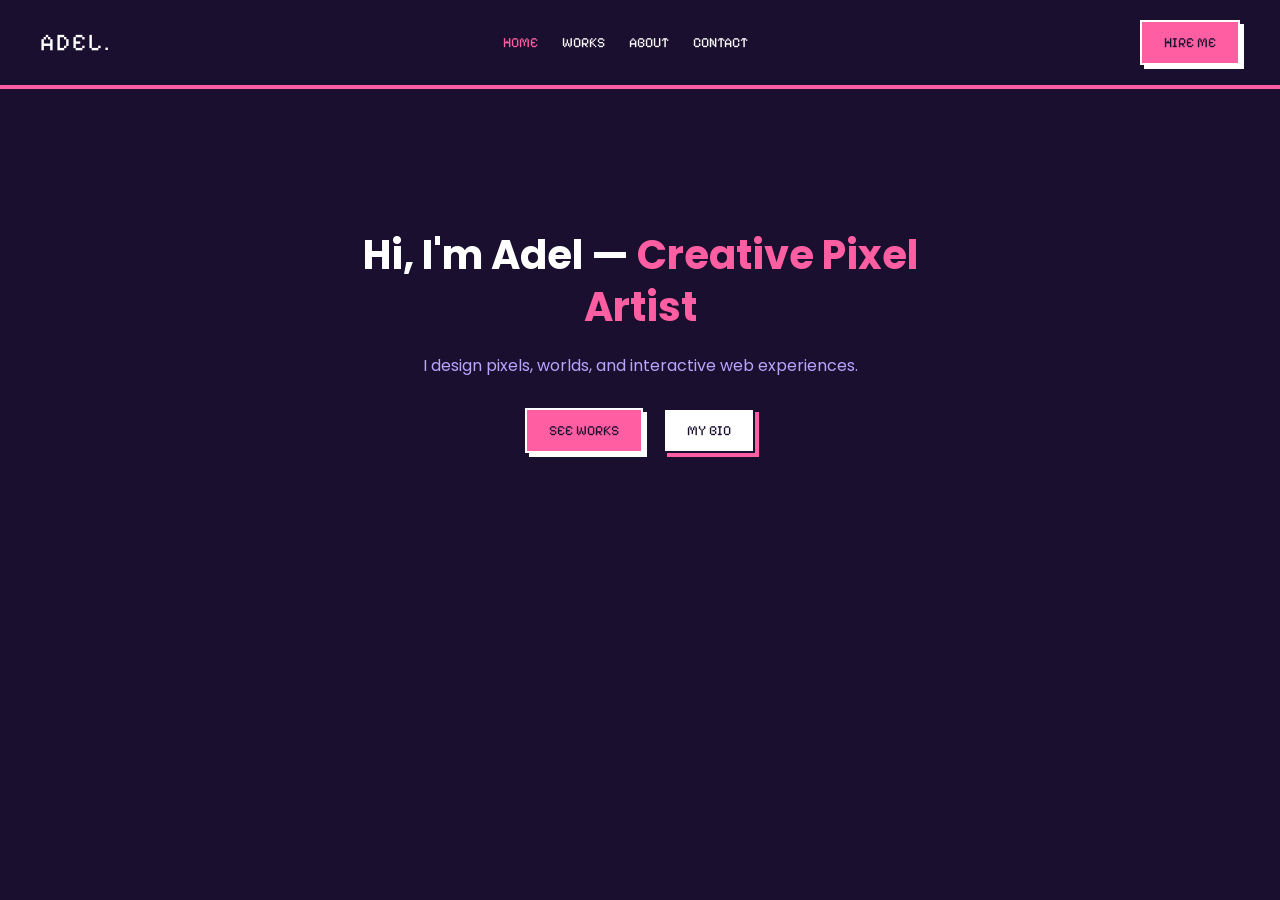
<file: index.html>
<!DOCTYPE html>
<html lang="id">
<head>
  <meta charset="UTF-8">
  <meta name="viewport" content="width=device-width, initial-scale=1.0">
  <title>Portofolio <3 </title>
  <link href="https://fonts.googleapis.com/css2?family=Pixelify+Sans&family=Poppins:wght@400;600;700&display=swap" rel="stylesheet">
  <link rel="stylesheet" href="style.css">
</head>
<body>
  <header class="navbar">
    <a href="index.html" class="logo">ADEL.</a>
    <nav class="menu">
      <a href="index.html" class="aktif">HOME</a>
      <a href="#works">WORKS</a>
      <a href="about.html">ABOUT</a>
      <a href="#contact">CONTACT</a>
    </nav>
    <a href="hire.html" class="btn btn-pink">HIRE ME</a>
  </header>

  <main class="hero">
    <h1>Hi, I'm Adel — <span class="pink">Creative Pixel Artist</span></h1>
    <p>I design pixels, worlds, and interactive web experiences.</p>
    <a href="github.com/AndiAshadelah" class="btn btn-pink">SEE WORKS</a>
    <a href="about.html" class="btn btn-putih">MY BIO</a>
  </main>

</body>
</html>
</file>
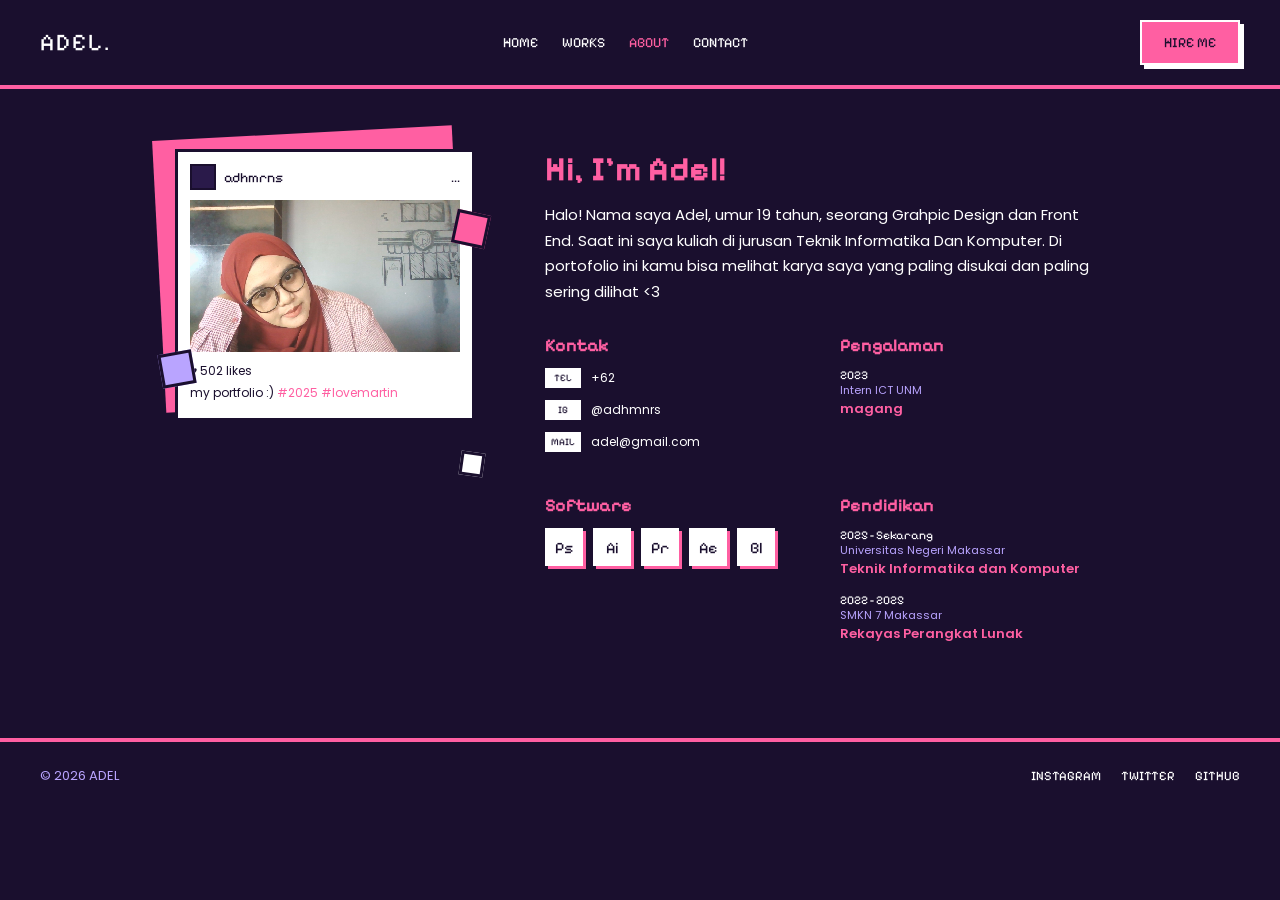
<file: about.html>
<!DOCTYPE html>
<html lang="id">
<head>
  <meta charset="UTF-8">
  <meta name="viewport" content="width=device-width, initial-scale=1.0">
  <title>About - Adel</title>
  <link href="https://fonts.googleapis.com/css2?family=Pixelify+Sans&family=Poppins:wght@400;600;700&display=swap" rel="stylesheet">
  <link rel="stylesheet" href="style.css">
</head>
<body>

  <header class="navbar">
    <a href="index.html" class="logo">ADEL.</a>
    <nav class="menu">
      <a href="index.html">HOME</a>
      <a href="#works">WORKS</a>
      <a href="about.html" class="aktif">ABOUT</a>
      <a href="#contact">CONTACT</a>
    </nav>
    <a href="hire.html" class="btn btn-pink">HIRE ME</a>
  </header>

  <main class="about">

    <div class="ig-wrap">
      <div class="ig-card">
        <div class="ig-atas">
          <span class="ig-avatar"></span>
          <span class="ig-nama"> adhmrns </span>
          <span class="ig-titik">...</span>
        </div>

        <img src="okesi.jpeg" alt="Foto Alya" class="ig-foto">

        <div class="ig-bawah">
          <p>♥ 502 likes</p>
          <p>my portfolio :) <span class="tag">#2025 #lovemartin</span></p>
        </div>

        <span class="stiker stiker-1"></span>
        <span class="stiker stiker-2"></span>
        <span class="stiker stiker-3"></span>
      </div>
    </div>

    <div class="about-teks">
      <h1 class="sapaan">Hi, I'm Adel!</h1>
      <p class="perkenalan">
        Halo! Nama saya Adel, umur 19 tahun, seorang Grahpic Design dan
        Front End. Saat ini saya kuliah di jurusan Teknik Informatika Dan Komputer.
         Di portofolio ini kamu bisa melihat karya saya yang
        paling disukai dan paling sering dilihat &lt;3
      </p>

      <div class="info-grid">

        <div>
          <h2 class="info-judul">Kontak</h2>
          <div class="kontak-baris"><span class="ikon">TEL</span> +62 </div>
          <div class="kontak-baris"><span class="ikon">IG</span> @adhmnrs</div>
          <div class="kontak-baris"><span class="ikon">MAIL</span> adel@gmail.com </div>
        </div>

        <div>
          <h2 class="info-judul">Pengalaman</h2>
          <div class="riwayat">
            <p class="tahun">2023</p>
            <p class="tempat">Intern ICT UNM</p>
            <p class="peran">magang</p>
          </div>
        </div>

        <div>
          <h2 class="info-judul">Software</h2>
          <div class="software">
            <span class="soft">Ps</span>
            <span class="soft">Ai</span>
            <span class="soft">Pr</span>
            <span class="soft">Ae</span>
            <span class="soft">Bl</span>
          </div>
        </div>

        <div>
          <h2 class="info-judul">Pendidikan</h2>
          <div class="riwayat">
            <p class="tahun">2025 - Sekarang</p>
            <p class="tempat">Universitas Negeri Makassar</p>
            <p class="peran">Teknik Informatika dan Komputer </p>
          </div>
          <div class="riwayat">
            <p class="tahun">2022 - 2025</p>
            <p class="tempat">SMKN 7 Makassar</p>
            <p class="peran">Rekayas Perangkat Lunak </p>
          </div>
        </div>

      </div>
    </div>

  </main>

  <footer class="footer">
    <p>© 2026 ADEL</p>
    <div class="sosial">
      <a href="instagram.com/adhmrns">INSTAGRAM</a>
      <a href="#">TWITTER</a>
      <a href="#">GITHUB</a>
    </div>
  </footer>

</body>
</html>
</file>
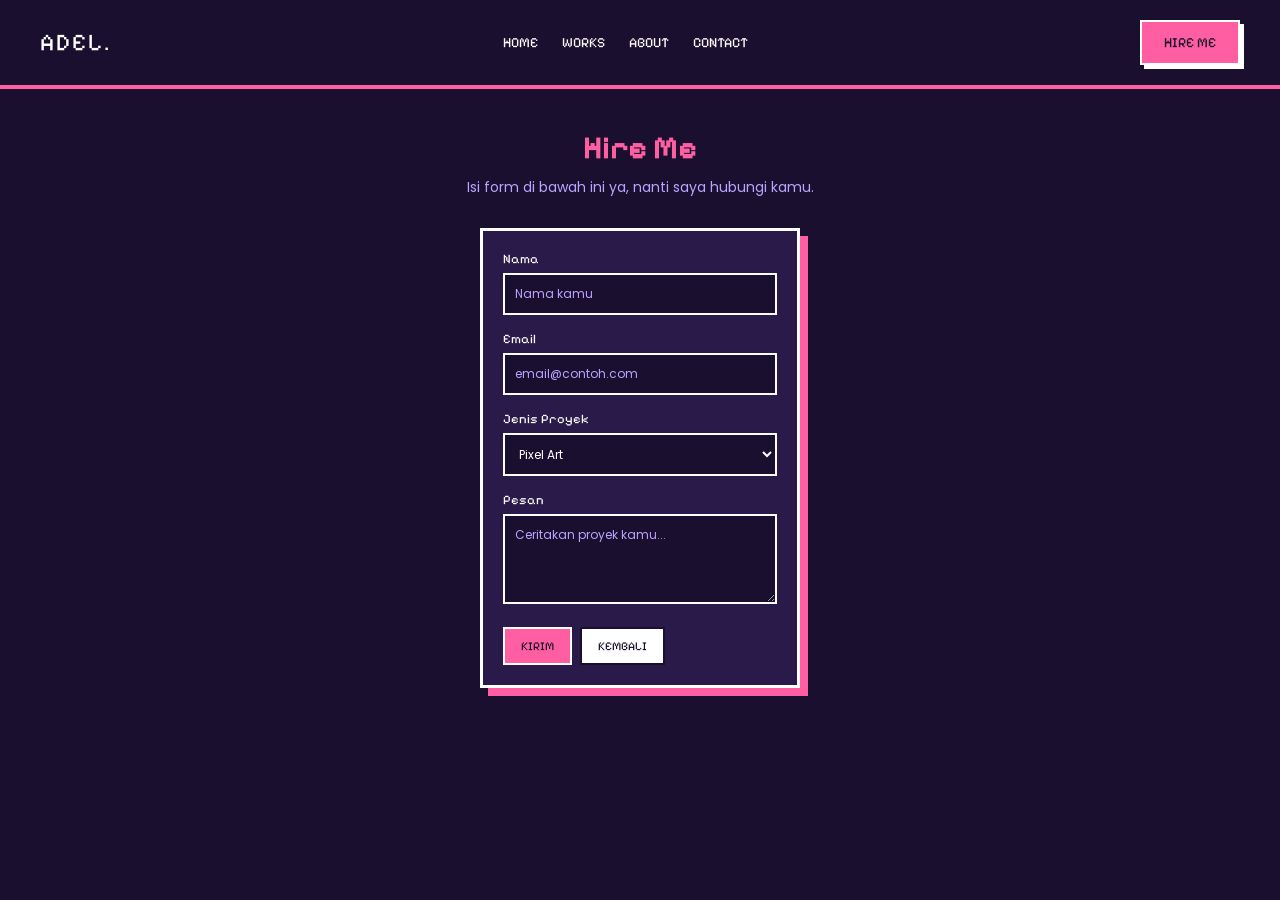
<file: hire.html>
<!DOCTYPE html>
<html lang="id">
<head>
  <meta charset="UTF-8">
  <meta name="viewport" content="width=device-width, initial-scale=1.0">
  <title>Hire Me - Alya</title>
  <link href="https://fonts.googleapis.com/css2?family=Pixelify+Sans&family=Poppins:wght@400;600;700&display=swap" rel="stylesheet">
  <link rel="stylesheet" href="style.css">
</head>
<body>
  <header class="navbar">
    <a href="index.html" class="logo">ADEL.</a>
    <nav class="menu">
      <a href="index.html">HOME</a>
      <a href="#works">WORKS</a>
      <a href="about.html">ABOUT</a>
      <a href="#contact">CONTACT</a>
    </nav>
    <a href="hire.html" class="btn btn-pink">HIRE ME</a>
  </header>
  <main class="form-wrapper">
    <h1 class="judul-form">Hire Me</h1>
    <p>Isi form di bawah ini ya, nanti saya hubungi kamu.</p>

    <form class="form-card">
      <label for="nama">Nama</label>
      <input type="text" id="nama" placeholder="Nama kamu">

      <label for="email">Email</label>
      <input type="email" id="email" placeholder="email@contoh.com">

      <label for="jenis">Jenis Proyek</label>
      <select id="jenis">
        <option>Pixel Art</option>
        <option>Game Asset</option>
        <option>Desain Web</option>
      </select>

      <label for="pesan">Pesan</label>
      <textarea id="pesan" placeholder="Ceritakan proyek kamu..."></textarea>

      <div class="tombol-form">
        <button type="submit" class="btn btn-pink">KIRIM</button>
        <a href="index.html" class="btn btn-putih">KEMBALI</a>
      </div>
    </form>
  </main>

</body>
</html>
</file>
<file: style.css>
* {
  margin: 0;
  padding: 0;
  box-sizing: border-box;
}

body {
  background-color: #1a0f2e;
  color: #ffffff;
  font-family: "Poppins", sans-serif;
  min-height: 100vh;
}

a {
  text-decoration: none;
  color: inherit;
}

.logo,
.menu a,
.btn,
label,
.judul-form {
  font-family: "Pixelify Sans", sans-serif;
}

.navbar {
  display: flex;
  justify-content: space-between;
  align-items: center;
  padding: 20px 40px;
  border-bottom: 4px solid #ff5fa2;
}

.logo {
  font-size: 24px;
  letter-spacing: 2px;
}

.menu {
  display: flex;
  gap: 24px;
}

.menu a {
  font-size: 14px;
}

.menu a.aktif {
  color: #ff5fa2;
}

.btn {
  display: inline-block;
  padding: 12px 22px;
  font-size: 14px;
  border: 2px solid #ffffff;
  cursor: pointer;
}

.btn-pink {
  background-color: #ff5fa2;
  color: #1a0f2e;
  box-shadow: 4px 4px 0 #ffffff;
}

.btn-putih {
  background-color: #ffffff;
  color: #1a0f2e;
  border-color: #1a0f2e;
  box-shadow: 4px 4px 0 #ff5fa2;
}

.btn:hover {
  transform: translate(2px, 2px);
  box-shadow: 2px 2px 0 #ffffff;
}

.btn-putih:hover {
  box-shadow: 2px 2px 0 #ff5fa2;
}

.hero {
  text-align: center;
  max-width: 700px;
  margin: 0 auto;
  padding: 140px 20px;
}

.hero h1 {
  font-size: 40px;
  line-height: 1.3;
}

.pink {
  color: #ff5fa2;
}

.hero p {
  color: #b9a4ff;
  margin: 20px 0 30px;
}

.hero .btn {
  margin: 0 8px;
}

.form-wrapper {
  text-align: center;
  padding: 40px 20px;
}

.judul-form {
  color: #ff5fa2;
  font-size: 32px;
}

.form-wrapper > p {
  color: #b9a4ff;
  font-size: 14px;
  margin: 10px 0 30px;
}

.form-card {
  background-color: #2a1a4a;
  border: 3px solid #ffffff;
  box-shadow: 8px 8px 0 #ff5fa2;
  max-width: 320px;
  margin: 0 auto;
  padding: 20px;
  text-align: left;
}

label {
  display: block;
  font-size: 13px;
  margin-bottom: 6px;
}

input,
select,
textarea {
  width: 100%;
  padding: 10px;
  margin-bottom: 16px;
  background-color: #1a0f2e;
  color: #ffffff;
  border: 2px solid #ffffff;
  font-family: "Poppins", sans-serif;
  font-size: 12px;
}

input::placeholder,
textarea::placeholder {
  color: #b9a4ff;
}

textarea {
  height: 90px;
  resize: vertical;
}

.tombol-form {
  display: flex;
  gap: 8px;
}

.tombol-form .btn {
  box-shadow: none;
  font-size: 12px;
  padding: 10px 16px;
}

.about {
  display: flex;
  justify-content: center;
  align-items: flex-start;
  gap: 70px;
  flex-wrap: wrap;
  max-width: 1000px;
  margin: 0 auto;
  padding: 60px 20px 20px;
}

.ig-wrap {
  position: relative;
  width: 300px;
}

.ig-wrap::before {
  content: "";
  position: absolute;
  top: -16px;
  left: -16px;
  right: 16px;
  bottom: 16px;
  background-color: #ff5fa2;
  transform: rotate(-3deg);
}

.ig-card {
  position: relative;
  background-color: #ffffff;
  color: #1a0f2e;
  border: 3px solid #1a0f2e;
  padding: 12px;
}

.ig-atas {
  display: flex;
  align-items: center;
  gap: 8px;
  margin-bottom: 10px;
  font-family: "Pixelify Sans", sans-serif;
  font-size: 14px;
}

.ig-avatar {
  width: 26px;
  height: 26px;
  background-color: #2a1a4a;
  border: 2px solid #1a0f2e;
}

.ig-titik {
  margin-left: auto;
}

.ig-foto {
  width: 100%;
  display: block;
  image-rendering: pixelated;
}

.ig-bawah {
  font-size: 12px;
  margin-top: 10px;
}

.ig-bawah p {
  margin-bottom: 4px;
}

.tag {
  color: #ff5fa2;
}

.stiker {
  position: absolute;
  width: 34px;
  height: 34px;
  border: 3px solid #1a0f2e;
}

.stiker-1 {
  background-color: #ff5fa2;
  top: 60px;
  right: -16px;
  transform: rotate(12deg);
}

.stiker-2 {
  background-color: #b9a4ff;
  top: 200px;
  left: -18px;
  transform: rotate(-10deg);
}

.stiker-3 {
  background-color: #ffffff;
  width: 24px;
  height: 24px;
  top: 300px;
  right: -12px;
  transform: rotate(8deg);
}

.about-teks {
  flex: 1;
  min-width: 320px;
  max-width: 560px;
  text-align: left;
}

.sapaan {
  font-family: "Pixelify Sans", sans-serif;
  color: #ff5fa2;
  font-size: 34px;
}

.perkenalan {
  font-size: 15px;
  line-height: 1.7;
  margin: 12px 0 30px;
}

.info-grid {
  display: grid;
  grid-template-columns: 1fr 1fr;
  gap: 30px;
}

.info-judul {
  font-family: "Pixelify Sans", sans-serif;
  color: #ff5fa2;
  font-size: 18px;
  margin-bottom: 12px;
}

.kontak-baris {
  display: flex;
  align-items: center;
  gap: 10px;
  font-size: 12px;
  margin-bottom: 12px;
}

.ikon {
  background-color: #ffffff;
  color: #1a0f2e;
  font-family: "Pixelify Sans", sans-serif;
  font-size: 10px;
  min-width: 36px;
  padding: 4px 0;
  text-align: center;
}

.software {
  display: flex;
  gap: 10px;
}

.soft {
  width: 38px;
  height: 38px;
  display: flex;
  align-items: center;
  justify-content: center;
  background-color: #ffffff;
  color: #1a0f2e;
  font-family: "Pixelify Sans", sans-serif;
  font-size: 16px;
  box-shadow: 3px 3px 0 #ff5fa2;
}

.riwayat {
  margin-bottom: 14px;
}

.tahun {
  font-family: "Pixelify Sans", sans-serif;
  font-size: 12px;
}

.tempat {
  font-size: 11px;
  color: #b9a4ff;
}

.peran {
  font-size: 13px;
  font-weight: 600;
  color: #ff5fa2;
}

@media (max-width: 700px) {
  .info-grid {
    grid-template-columns: 1fr;
  }
}

.footer {
  margin-top: 60px;
  padding: 24px 40px;
  border-top: 4px solid #ff5fa2;
  display: flex;
  justify-content: space-between;
  align-items: center;
  flex-wrap: wrap;
  gap: 12px;
  font-size: 13px;
  color: #b9a4ff;
}

.sosial {
  display: flex;
  gap: 20px;
}

.sosial a {
  font-family: "Pixelify Sans", sans-serif;
  color: #ffffff;
}

.sosial a:hover {
  color: #ff5fa2;
}
</file>
